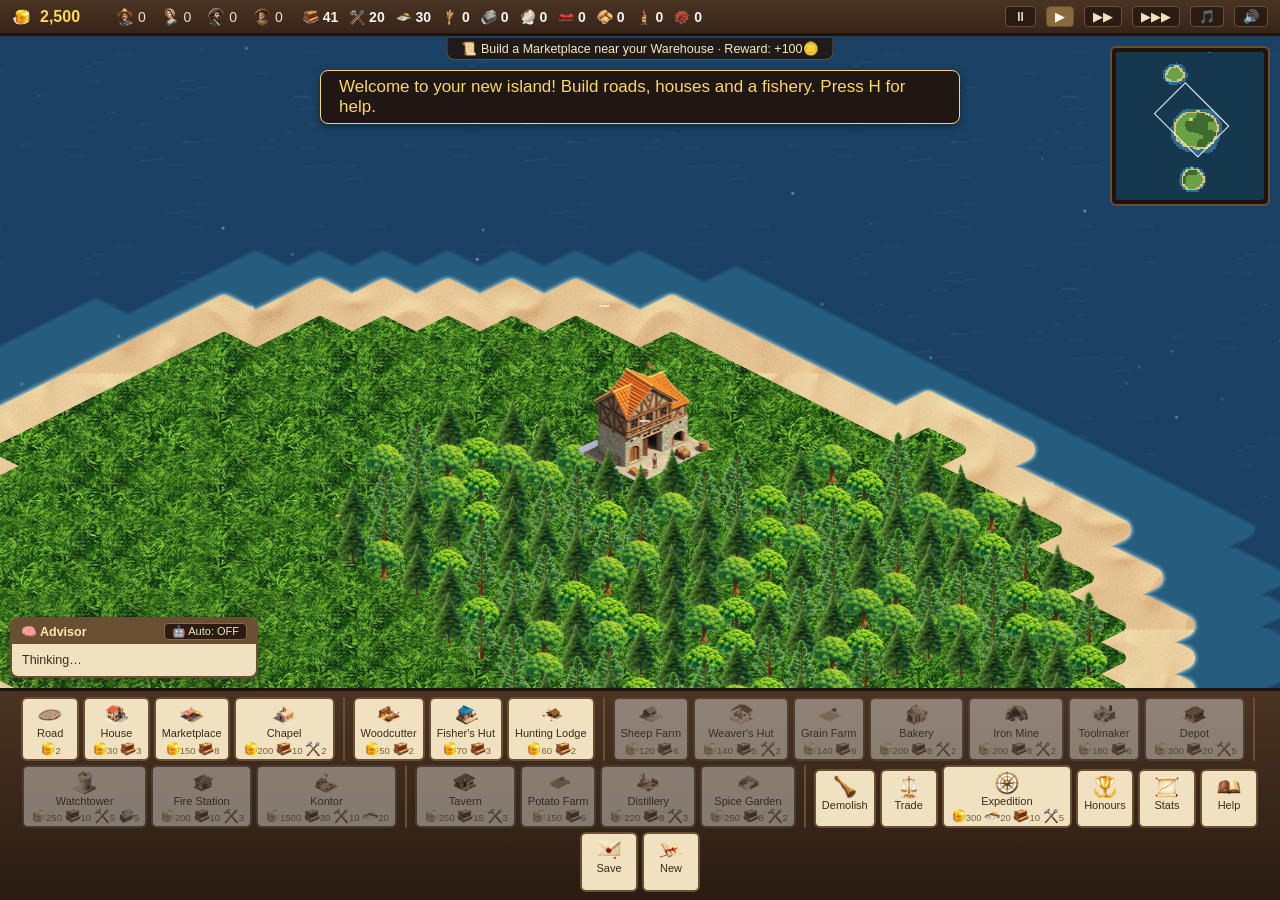
<file: index.html>
<!DOCTYPE html>
<html lang="en">
<head>
<meta charset="UTF-8">
<meta name="viewport" content="width=device-width, initial-scale=1.0">
<title>New Shores — an island city-builder</title>
<link rel="stylesheet" href="style.css">
</head>
<body>
<canvas id="game"></canvas>

<!-- Top HUD bar -->
<div id="topbar">
  <div class="hud-group" id="hud-gold"><span class="icon" data-ico="gold">🪙</span><span id="gold">0</span></div>
  <div class="hud-group" id="hud-pop">
    <span class="pop" title="Pioneers"><span data-ico="pop0">🧑‍🌾</span> <span id="pop-0">0</span></span>
    <span class="pop" title="Settlers"><span data-ico="pop1">👨‍👩‍👧</span> <span id="pop-1">0</span></span>
    <span class="pop" title="Citizens"><span data-ico="pop2">🎩</span> <span id="pop-2">0</span></span>
    <span class="pop" title="Merchants"><span data-ico="pop3">⚜️</span> <span id="pop-3">0</span></span>
  </div>
  <div class="hud-group" id="hud-res"></div>
  <div class="hud-group" id="hud-ctrl">
    <button id="btn-pause" title="Pause (Space)">⏸</button>
    <button id="btn-spd1" class="spd active" title="Normal speed (1)">▶</button>
    <button id="btn-spd2" class="spd" title="Double speed (2)">▶▶</button>
    <button id="btn-spd3" class="spd" title="Triple speed (3)">▶▶▶</button>
    <button id="btn-music" title="Toggle music">🎵</button>
    <button id="btn-mute" title="Toggle sound (M)">🔊</button>
  </div>
</div>
<div id="goalbar"><span id="goal"></span><span id="goal-exped"></span></div>

<!-- Minimap -->
<div id="minimap-box"><canvas id="minimap" width="148" height="148"></canvas></div>

<!-- Building info panel -->
<div id="panel" class="hidden">
  <div id="panel-head"><span id="panel-title"></span><button id="panel-close">✕</button></div>
  <div id="panel-body"></div>
  <button id="panel-demolish" class="danger">🗑 Demolish</button>
</div>

<!-- Bottom toolbar -->
<div id="toolbar-wrap">
  <!-- Neural-net advisor -->
  <div id="advisor">
    <div id="advisor-head">
      <span>🧠 Advisor</span>
      <button id="btn-autopilot" title="Let the neural net govern the island">🤖 Auto: OFF</button>
    </div>
    <div id="advisor-text">Thinking…</div>
    <div id="advisor-last"></div>
    <button id="advisor-apply" class="hidden">Do it</button>
  </div>
  <div id="hint"></div>
  <div id="toolbar"></div>
</div>

<!-- Toasts -->
<div id="toasts"></div>

<!-- Pause overlay -->
<div id="pause-overlay" class="hidden"><span>⏸ Paused</span></div>

<!-- Trade modal -->
<div id="modal-trade" class="modal hidden">
  <div class="modal-box">
    <div class="modal-head"><span>🚢 Trading Ship</span><button class="modal-close" data-close="modal-trade">✕</button></div>
    <p class="modal-sub">Prices drift with your own trading — flood the market and it pays less; buy in bulk and prices climb.</p>
    <div id="trade-deals" class="hidden">
      <div id="trade-deals-head">⚓ A merchant ship is docked — her offers beat the market! <span id="trade-deals-timer"></span></div>
      <table id="trade-deals-table"><tbody id="trade-deals-rows"></tbody></table>
    </div>
    <table id="trade-table">
      <thead><tr><th>Good</th><th>In stock</th><th>Net/min</th><th>Buy</th><th>Sell</th><th></th></tr></thead>
      <tbody id="trade-rows"></tbody>
    </table>
  </div>
</div>

<!-- Achievements modal -->
<div id="modal-achieve" class="modal hidden">
  <div class="modal-box">
    <div class="modal-head"><span>🏆 Achievements</span><button class="modal-close" data-close="modal-achieve">✕</button></div>
    <div id="achieve-body"></div>
  </div>
</div>

<!-- Stats modal -->
<div id="modal-stats" class="modal hidden">
  <div class="modal-box">
    <div class="modal-head"><span>📊 Island Statistics</span><button class="modal-close" data-close="modal-stats">✕</button></div>
    <div id="stats-body">
      <canvas id="stats-graph" width="500" height="170"></canvas>
      <div id="stats-legend">
        <span class="lg"><i style="background:#8ad06c"></i> Pioneers</span>
        <span class="lg"><i style="background:#e8c95a"></i> Settlers</span>
        <span class="lg"><i style="background:#e8855a"></i> Citizens</span>
        <span class="lg"><i style="background:#c86adf"></i> Merchants</span>
      </div>
      <table id="stats-goods">
        <thead><tr><th>Good</th><th>Stock</th><th>Net/min</th><th>Trend</th></tr></thead>
        <tbody id="stats-goods-rows"></tbody>
      </table>
    </div>
  </div>
</div>

<!-- Victory modal -->
<div id="modal-victory" class="modal hidden">
  <div class="modal-box">
    <div class="modal-head"><span id="victory-title">👑 Your island flourishes!</span><button class="modal-close" data-close="modal-victory">✕</button></div>
    <div id="victory-body">
      <p class="victory-line" id="victory-line">The Queen sends her regards — 60 Citizens call your island home.</p>
      <table id="victory-stats"></table>
      <button id="victory-continue">Continue playing</button>
    </div>
  </div>
</div>

<!-- Help modal -->
<div id="modal-help" class="modal hidden">
  <div class="modal-box">
    <div class="modal-head"><span>❓ How to play</span><button class="modal-close" data-close="modal-help">✕</button></div>
    <div id="help-body">
      <p><b>Goal:</b> Settle your island and guide your people from <b>Pioneers</b> to <b>Settlers</b> to <b>Citizens</b> — and, with colonial spice, to <b>⚜️ Merchants</b>.</p>
      <ul>
        <li><b>🏠 Houses</b> grow when their needs are met and pay taxes. Keep them inside a <b>⚖️ Marketplace</b> radius and supply <b>🐟 food</b>.</li>
        <li><b>Production buildings</b> need a <b>🛣 road connection</b> to the Warehouse (or a Marketplace/Depot) to deliver goods.</li>
        <li><b>Chains:</b> 🐑 Wool → 🧵 Cloth &nbsp;·&nbsp; ⛏ Iron → 🔨 Tools &nbsp;·&nbsp; 🌾 Grain → 🥖 Bread &nbsp;·&nbsp; 🥔 Potatoes → 🥃 Liquor &nbsp;·&nbsp; 🌶️ Spice (colonies only!).</li>
        <li><b>Upgrades:</b> a full house upgrades automatically once the next tier is unlocked, its services are covered and the upgrade good (cloth / liquor / spice) is in stock. Hover a house to see what's holding it back.</li>
        <li><b>🚢 Trade</b> any time — but prices drift with your trading. Watch for the <b>⚓ merchant ship</b>: while she is docked her special deals beat the market.</li>
        <li><b>⛵ Expeditions:</b> outfit a ship (gold, food, wood, tools) and send it beyond the map. It may return with goods, treasure, sea charts — or exotic seeds that teach your home island a new crop.</li>
        <li><b>🏝 Expansion:</b> other islands have different fertilities — and <b>🌶️ spice never grows at home</b>. Build a <b>⛵ Kontor</b> at a foreign waterline to found a colony; cargo ships connect it to your stores automatically.</li>
        <li><b>🏴‍☠️ Pirates</b> raid prosperous towns — build <b>🗼 Watchtowers</b> near the coast. <b>🔥 Fires</b> and <b>🤒 plague</b> strike too: a <b>🚒 Fire Station</b> and chapels limit the damage.</li>
        <li><b>🌙 Day & night:</b> each day lasts five minutes — windows light up after dusk, fireflies rise in the glades, and the music turns soft. Storms bring rain, lightning and grounded fishers.</li>
        <li><b>🏆 Achievements</b> chronicle your finest moments — check the toolbar.</li>
        <li><b>🧠 The Advisor</b> (bottom left) is a small neural network reading your economy. It suggests the next move — click <i>Do it</i> to follow, or flip <b>🤖 Auto</b> and let it govern: it builds, routes roads and trades on its own.</li>
      </ul>
      <p><b>Controls:</b> Left-click to build/select · drag to pan (flick to glide) · wheel to zoom · right-click/Esc cancels · WASD/arrows pan · Space pauses · 1/2/3 speed · T trade · H help.</p>
      <p><b>Status icons:</b> <span class="badge red">!</span> no road · <span class="badge orange">!</span> missing nature (trees/water/ore/grass) · <span class="badge yellow">!</span> missing input good · <span class="badge blue">!</span> storage full.</p>
    </div>
  </div>
</div>

<script src="js/config.js"></script>
<script src="assets/manifest.js"></script>
<script src="js/assets.js"></script>
<script src="js/nn.js"></script>
<script src="js/ai-weights.js"></script>
<script src="js/sprites.js"></script>
<script src="js/map.js"></script>
<script src="js/game.js"></script>
<script src="js/ai.js"></script>
<script src="js/render.js"></script>
<script src="js/music.js"></script>
<script src="js/ui.js"></script>
<script src="js/main.js"></script>
</body>
</html>
</file>
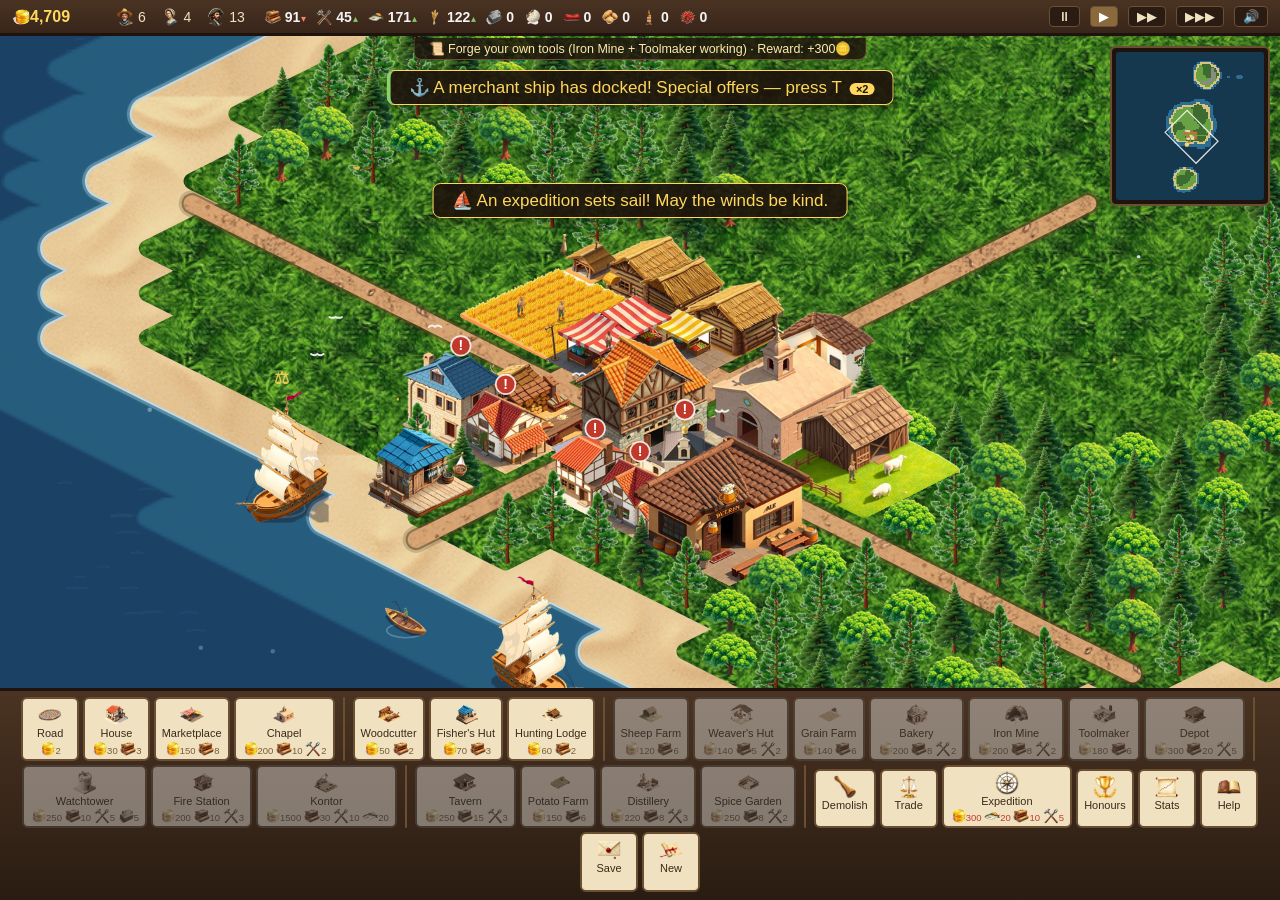
<file: dev/visual.html>
<!DOCTYPE html>
<html lang="en">
<head>
<meta charset="UTF-8">
<title>visual test</title>
<link rel="stylesheet" href="../style.css">
</head>
<body>
<canvas id="game"></canvas>
<div id="topbar">
  <div class="hud-group" id="hud-gold"><span class="icon" data-ico="gold">🪙</span><span id="gold">0</span></div>
  <div class="hud-group" id="hud-pop">
    <span class="pop"><span data-ico="pop0">🧑‍🌾</span> <span id="pop-0">0</span></span>
    <span class="pop"><span data-ico="pop1">👨‍👩‍👧</span> <span id="pop-1">0</span></span>
    <span class="pop"><span data-ico="pop2">🎩</span> <span id="pop-2">0</span></span>
  </div>
  <div class="hud-group" id="hud-res"></div>
  <div class="hud-group" id="hud-ctrl">
    <button id="btn-pause">⏸</button>
    <button id="btn-spd1" class="spd active">▶</button>
    <button id="btn-spd2" class="spd">▶▶</button>
    <button id="btn-spd3" class="spd">▶▶▶</button>
    <button id="btn-mute">🔊</button>
  </div>
</div>
<div id="goalbar"><span id="goal"></span></div>
<div id="minimap-box"><canvas id="minimap" width="148" height="148"></canvas></div>
<div id="panel" class="hidden">
  <div id="panel-head"><span id="panel-title"></span><button id="panel-close">✕</button></div>
  <div id="panel-body"></div>
  <button id="panel-demolish" class="danger">🗑 Demolish</button>
</div>
<div id="toolbar-wrap"><div id="hint"></div><div id="toolbar"></div></div>
<div id="toasts"></div>
<div id="modal-trade" class="modal hidden"><div class="modal-box">
  <div class="modal-head"><span>🚢 Trading Ship</span><button class="modal-close" data-close="modal-trade">✕</button></div>
  <table id="trade-table"><tbody id="trade-rows"></tbody></table>
</div></div>
<div id="modal-help" class="modal hidden"><div class="modal-box">
  <div class="modal-head"><span>❓ Help</span><button class="modal-close" data-close="modal-help">✕</button></div>
  <div id="help-body"></div>
</div></div>
<div id="modal-stats" class="modal hidden"><div class="modal-box">
  <div class="modal-head"><span>📊 Island Statistics</span><button class="modal-close" data-close="modal-stats">✕</button></div>
  <div id="stats-body">
    <canvas id="stats-graph" width="500" height="170"></canvas>
    <div id="stats-legend">
      <span class="lg"><i style="background:#8ad06c"></i> Pioneers</span>
      <span class="lg"><i style="background:#e8c95a"></i> Settlers</span>
      <span class="lg"><i style="background:#e8855a"></i> Citizens</span>
    </div>
    <table id="stats-goods">
      <thead><tr><th>Good</th><th>Stock</th><th>Net/min</th><th>Trend</th></tr></thead>
      <tbody id="stats-goods-rows"></tbody>
    </table>
  </div>
</div></div>

<script src="../js/config.js"></script>
<script src="../assets/manifest.js"></script>
<script src="../js/assets.js"></script>
<script src="../js/nn.js"></script>
<script src="../js/ai-weights.js"></script>
<script src="../js/sprites.js"></script>
<script src="../js/map.js"></script>
<script src="../js/game.js"></script>
<script src="../js/ai.js"></script>
<script src="../js/render.js"></script>
<script src="../js/ui.js"></script>
<script src="../js/main.js"></script>
<script>
// Build a little town deterministically, fast-forward, then let the loop render it.
(function () {
  localStorage.removeItem(SAVE_KEY);
  if (location.hash === '#auto') {
    // let the neural net build the whole town
    newGame(424242);
    G.autopilot = true;
    for (let i = 0; i < 1200; i++) simTick(0.5); // 10 minutes
    const wh0 = G.buildings[0];
    Render.rebuildGroundCache();
    Render.cam.zoom = 1.1;
    Render.centerOn(wh0.x + 1, wh0.y + 1);
    UI.updateHUD();
    return;
  }
  newGame(12345);
  const wh = G.buildings[0];

  // roads in all four directions
  const dirs = [[1, 0, wh.x + 2, wh.y], [0, 1, wh.x, wh.y + 2], [-1, 0, wh.x - 1, wh.y], [0, -1, wh.x, wh.y - 1]];
  for (const [dx, dy, sx, sy] of dirs) {
    let cx = sx, cy = sy;
    for (let i = 0; i < 10; i++) { placeRoad(cx, cy); cx += dx; cy += dy; }
  }

  function near(key, predExtra) {
    const def = BUILDINGS[key];
    for (let r = 1; r < 30; r++) {
      for (let y = wh.y - r; y <= wh.y + r; y++) {
        for (let x = wh.x - r; x <= wh.x + r; x++) {
          if (Math.max(Math.abs(x - wh.x), Math.abs(y - wh.y)) !== r) continue;
          if (!canPlace(key, x, y).ok) continue;
          if (def.needsRoad && !footprintNeighbors(x, y, def.size).some(([nx, ny]) =>
            inBounds(nx, ny) && G.roadOk[idx(nx, ny)])) continue;
          if (predExtra && !predExtra(x, y)) continue;
          return placeBuilding(key, x, y);
        }
      }
    }
    return null;
  }

  near('market');
  near('chapel');
  near('woodcutter');
  near('fisher');
  near('hunter');
  for (let i = 0; i < 8; i++) near('house');
  G.unlocked = 4;
  near('sheep'); near('weaver'); near('tavern'); near('grain'); near('bakery');
  // visual-test shim: let spice grow at home so the garden is in frame
  G.fertility[islandAt(wh.x, wh.y)].spice = true;
  near('spice');

  G.stock.food = 290; G.stock.gold = 5000;
  for (let i = 0; i < 1200; i++) simTick(0.5); // 10 minutes

  // show off the merchant townhouse tier
  const hs = G.buildings.filter(b => b.key === 'house' && b.done);
  if (hs[0]) { hs[0].tier = 3; hs[0].res = 20; }
  if (hs[1]) { hs[1].tier = 2; hs[1].res = 15; }

  // a docked merchant ship + an expedition leaving harbour
  G.traderT = 0.01;
  for (let i = 0; i < 500 && (!G.trader || G.trader.state === 'approach'); i++) simTick(0.5);
  G.stock.gold = 5000; G.stock.food = 200; G.stock.wood = 100; G.stock.tools = 50;
  startExpedition();

  if (location.hash === '#night') {
    G.time = Math.floor(G.time / DAY_LENGTH + 1) * DAY_LENGTH + 0.86 * DAY_LENGTH;
  } else if (location.hash === '#storm') {
    G.stormT = 300;
  }

  Render.rebuildGroundCache();
  Render.centerOn(wh.x + 1, wh.y + 1);
  Render.cam.zoom = location.hash === '#close' ? 2.4 : 1.4;
  Render.centerOn(wh.x + 1, wh.y + 1);
  UI.updateHUD();
  if (location.hash === '#stats') UI.openModal('modal-stats');
})();
</script>
</body>
</html>
</file>
<file: style.css>
* { margin: 0; padding: 0; box-sizing: border-box; }

html, body {
  width: 100%; height: 100%;
  overflow: hidden;
  font-family: "Avenir Next", "Segoe UI", Verdana, sans-serif;
  background: #11324a;
  user-select: none;
  -webkit-user-select: none;
}

#game { display: block; width: 100vw; height: 100vh; cursor: default; }

/* ---------- Top bar ---------- */
#topbar {
  position: fixed; top: 0; left: 0; right: 0;
  display: flex; align-items: center; gap: 14px;
  padding: 6px 12px;
  background: linear-gradient(#4a3322, #38251a);
  border-bottom: 3px solid #1f140d;
  color: #f0e2c0;
  font-size: 14px;
  z-index: 10;
  flex-wrap: wrap;
}
.hud-group { display: flex; align-items: center; gap: 10px; }
#hud-gold { font-size: 16px; font-weight: 700; color: #ffd75e; min-width: 90px; }
#hud-pop .pop { margin-right: 6px; }
#hud-res { flex: 1; flex-wrap: wrap; }
#hud-res .res { white-space: nowrap; opacity: 0.95; }
#hud-res .res b { font-weight: 600; color: #fff; }
.trend { font-size: 10px; margin-left: 1px; }
.trend.up { color: #8ad06c; }
.trend.down { color: #ff8a6c; }
#hud-ctrl button {
  background: #2a1c12; color: #f0e2c0; border: 1px solid #6b4f33;
  border-radius: 4px; padding: 2px 8px; cursor: pointer; font-size: 13px;
}
#hud-ctrl button:hover { background: #543a26; }
#hud-ctrl button.active { background: #8a6a3c; color: #fff; }

#goalbar {
  position: fixed; top: 38px; left: 50%; transform: translateX(-50%);
  background: rgba(31, 20, 13, 0.85); color: #ffe9b0;
  padding: 3px 14px; border-radius: 0 0 8px 8px;
  font-size: 12.5px; z-index: 9; pointer-events: none;
  border: 1px solid #6b4f33; border-top: none;
}

/* ---------- Minimap ---------- */
#minimap-box {
  position: fixed; top: 46px; right: 10px; z-index: 9;
  background: #1f140d; padding: 4px; border-radius: 6px;
  border: 2px solid #6b4f33;
}
#minimap { display: block; cursor: pointer; border-radius: 3px; }

/* ---------- Info panel ---------- */
#panel {
  position: fixed; top: 210px; right: 10px; width: 250px;
  background: #f0e2c0; border: 3px solid #6b4f33; border-radius: 8px;
  z-index: 11; color: #3a2a1a; font-size: 13px;
  box-shadow: 0 4px 16px rgba(0,0,0,0.45);
}
#panel.hidden { display: none; }
#panel-head {
  display: flex; justify-content: space-between; align-items: center;
  background: #6b4f33; color: #ffe9b0; padding: 6px 10px;
  border-radius: 4px 4px 0 0; font-weight: 700;
}
#panel-close {
  background: none; border: none; color: #ffe9b0; cursor: pointer; font-size: 14px;
}
#panel-body { padding: 10px; line-height: 1.5; }
#panel-body .ok { color: #2c7a1f; }
#panel-body .bad { color: #b02d18; }
#panel-body .row { display: flex; justify-content: space-between; }
#panel-demolish {
  display: block; margin: 0 10px 10px; padding: 4px 10px; cursor: pointer;
  background: #a8442a; color: #fff; border: 1px solid #6e2413; border-radius: 5px;
}
#panel-demolish:hover { background: #c25434; }
#panel-demolish.hidden { display: none; }
.pbar {
  height: 9px; background: #cbb791; border: 1px solid #8f7340;
  border-radius: 4px; overflow: hidden; margin: 6px 0;
}
.pbar div { height: 100%; background: linear-gradient(#8fbf5a, #6f9f3f); }

/* ---------- pause overlay ---------- */
#pause-overlay {
  position: fixed; inset: 0; z-index: 25; pointer-events: none;
  display: flex; align-items: center; justify-content: center;
  background: radial-gradient(ellipse at center, rgba(10,18,28,0) 40%, rgba(10,18,28,0.45) 100%);
}
#pause-overlay.hidden { display: none; }
#pause-overlay span {
  font-size: 34px; font-weight: 700; color: #ffe9b0;
  background: rgba(31,20,13,0.8); border: 2px solid #8a6a3c;
  padding: 10px 34px; border-radius: 12px;
  text-shadow: 0 2px 6px rgba(0,0,0,0.6);
}

#trade-table .rate.up { color: #2c7a1f; }
#trade-table .rate.down { color: #b02d18; }

/* ---------- neural-net advisor ---------- */
#advisor {
  /* lives in #toolbar-wrap and sits on its top edge, so it follows the
   * toolbar however many rows it wraps to */
  position: absolute; left: 10px; bottom: calc(100% + 10px); width: 248px;
  pointer-events: auto;
  background: #f0e2c0; border: 2px solid #6b4f33; border-radius: 8px;
  color: #3a2a1a; font-size: 12.5px;
  box-shadow: 0 3px 12px rgba(0,0,0,0.35);
}
#advisor-head {
  display: flex; justify-content: space-between; align-items: center;
  background: #6b4f33; color: #ffe9b0; padding: 4px 9px;
  border-radius: 5px 5px 0 0; font-weight: 700; font-size: 12.5px;
}
#btn-autopilot {
  background: #2a1c12; color: #f0e2c0; border: 1px solid #8a6a3c;
  border-radius: 4px; padding: 1px 7px; cursor: pointer; font-size: 11px;
}
#btn-autopilot.on { background: #2c7a1f; color: #fff; border-color: #1d5a12; }
#advisor-text { padding: 7px 10px 4px; line-height: 1.45; min-height: 32px; }
#advisor-last { padding: 0 10px 4px; font-size: 11px; color: #2c7a1f; font-style: italic; }
#advisor-last:empty { display: none; }
#advisor-apply {
  display: block; margin: 2px 10px 8px; padding: 3px 12px; cursor: pointer;
  background: #6b4f33; color: #ffe9b0; border: 1px solid #4a3322; border-radius: 5px;
  font-size: 12px;
}
#advisor-apply:hover { background: #8a6a3c; }
#advisor-apply.hidden { display: none; }

/* ---------- stats ---------- */
#stats-body { padding: 12px 16px 16px; }
#stats-graph {
  display: block; width: 100%; height: auto;
  background: #fdf6e3; border: 2px solid #8f7340; border-radius: 6px;
}
#stats-legend { display: flex; gap: 16px; justify-content: center; margin: 6px 0 10px; font-size: 12px; }
#stats-legend .lg { display: flex; align-items: center; gap: 5px; }
#stats-legend i { display: inline-block; width: 12px; height: 12px; border-radius: 3px; border: 1px solid rgba(60,40,20,0.4); }
#stats-goods { width: 100%; border-collapse: collapse; font-size: 13px; }
#stats-goods th { border-bottom: 2px solid #6b4f33; font-size: 12px; color: #6b4f33; text-align: left; padding: 4px 8px; }
#stats-goods td { padding: 4px 8px; }
#stats-goods tbody tr:nth-child(even) { background: rgba(107,79,51,0.08); }
#stats-goods .up { color: #2c7a1f; font-weight: 600; }
#stats-goods .down { color: #b02d18; font-weight: 600; }

/* ---------- victory ---------- */
#victory-body { padding: 14px 20px 20px; text-align: center; }
.victory-line { font-size: 15px; font-style: italic; color: #6b4f33; margin-bottom: 12px; }
#victory-stats { margin: 0 auto 14px; border-collapse: collapse; font-size: 14px; }
#victory-stats td { padding: 4px 14px; text-align: left; }
#victory-stats td:last-child { font-weight: 700; text-align: right; }
#victory-stats tr:nth-child(odd) { background: rgba(107,79,51,0.08); }
#victory-continue {
  background: #6b4f33; color: #ffe9b0; border: none; border-radius: 6px;
  padding: 8px 26px; font-size: 15px; cursor: pointer;
}
#victory-continue:hover { background: #8a6a3c; }

/* ---------- Toolbar ---------- */
#toolbar-wrap {
  position: fixed; bottom: 0; left: 0; right: 0; z-index: 10;
  display: flex; flex-direction: column; align-items: center; pointer-events: none;
}
#hint {
  color: #ffe9b0; background: rgba(31,20,13,0.85); font-size: 12.5px;
  padding: 2px 12px; border-radius: 8px 8px 0 0; min-height: 18px;
  pointer-events: none; margin-bottom: 2px;
}
#hint:empty { display: none; }
#toolbar {
  pointer-events: auto;
  display: flex; gap: 4px; align-items: flex-end; flex-wrap: wrap; justify-content: center;
  background: linear-gradient(#4a3322, #2a1c12);
  border-top: 3px solid #1f140d;
  padding: 6px 10px 8px;
  width: 100%;
}
.tb-sep { width: 2px; align-self: stretch; background: #6b4f33; margin: 0 4px; border-radius: 2px; }
.tb-btn {
  display: flex; flex-direction: column; align-items: center;
  background: #f0e2c0; border: 2px solid #6b4f33; border-radius: 6px;
  padding: 4px 6px 2px; cursor: pointer; min-width: 58px;
  color: #3a2a1a; font-size: 11px; line-height: 1.25;
}
.tb-btn .tb-icon { font-size: 18px; }
.tb-btn .tb-cost { font-size: 9.5px; color: #7a5c33; white-space: nowrap; }
.tb-btn:hover { background: #fff3d6; transform: translateY(-2px); }
.tb-btn.active { background: #ffd75e; border-color: #8a6a3c; box-shadow: 0 0 8px #ffd75e; }
.tb-btn.locked { opacity: 0.45; cursor: not-allowed; filter: grayscale(0.8); }
.tb-btn.locked:hover { transform: none; }

/* ---------- Toasts ---------- */
#toasts {
  position: fixed; top: 70px; left: 50%; transform: translateX(-50%);
  display: flex; flex-direction: column; gap: 6px; align-items: center;
  z-index: 20; pointer-events: none;
}
.toast {
  background: rgba(31,20,13,0.92); color: #ffe9b0; border: 1px solid #8a6a3c;
  padding: 6px 18px; border-radius: 8px; font-size: 14px;
  animation: toast-in 0.25s ease-out;
  box-shadow: 0 3px 10px rgba(0,0,0,0.4);
}
.toast.big { font-size: 17px; color: #ffd75e; border-color: #ffd75e; }
.toast.fade { opacity: 0; transition: opacity 0.6s; }
.toast.danger { border-left: 4px solid #e05a4e; }
.toast.good { border-left: 4px solid #8ad06c; }
.toast .toast-n {
  margin-left: 8px; font-size: 11px; font-weight: 700;
  color: #1f140d; background: #ffd75e; border-radius: 8px; padding: 0 6px;
}
.toast .toast-n:empty { display: none; }
@keyframes toast-in { from { transform: translateY(-12px); opacity: 0; } to { transform: none; opacity: 1; } }

/* ---------- Rich tooltip ---------- */
#tooltip {
  position: fixed; z-index: 40; pointer-events: none;
  max-width: 280px; background: #f7ecd0; color: #3a2a1a;
  border: 2px solid #6b4f33; border-radius: 8px;
  padding: 8px 11px; font-size: 12.5px; line-height: 1.45;
  box-shadow: 0 5px 18px rgba(0,0,0,0.45);
}
#tooltip.hidden { display: none; }
#tooltip .tip-line { margin-top: 3px; }
#tooltip .tip-sub { margin-top: 5px; font-style: italic; color: #6b4f33; font-size: 11.5px; }
#tooltip .bad { color: #a33327; }
#tooltip .ok { color: #34691f; }

/* ---------- HUD juice ---------- */
@keyframes bump-up {
  0% { transform: scale(1); } 40% { transform: scale(1.25); color: #8ad06c; } 100% { transform: scale(1); }
}
@keyframes bump-down {
  0% { transform: scale(1); } 40% { transform: scale(1.22); color: #e05a4e; } 100% { transform: scale(1); }
}
.bump-up { animation: bump-up 0.35s ease-out; display: inline-block; }
.bump-down { animation: bump-down 0.35s ease-out; display: inline-block; }
#hud-res .res.capped b { color: #d87b1e; }
@keyframes goal-flash {
  0% { background: rgba(31, 20, 13, 0.85); }
  25% { background: #8a6a3c; box-shadow: 0 0 18px #ffd75e; }
  100% { background: rgba(31, 20, 13, 0.85); }
}
#goalbar.flash { animation: goal-flash 1s ease-out; }
.tb-btn.poor .tb-cost { color: #c0392b; }
.tb-btn.poor .tb-icon { filter: saturate(0.55); }
#btn-music.off { opacity: 0.5; }

/* ---------- Achievements ---------- */
#achieve-body { padding: 6px 14px 14px; }
.ach {
  display: flex; align-items: center; gap: 10px;
  padding: 6px 8px; border-radius: 6px; margin-top: 5px;
  background: rgba(107, 79, 51, 0.08); opacity: 0.62;
}
.ach.got {
  opacity: 1; background: rgba(232, 201, 74, 0.22);
  border: 1px solid #c9a84c;
}
.ach-icon { font-size: 20px; width: 28px; text-align: center; }
.ach-text { flex: 1; line-height: 1.3; }
.ach-text small { color: #6b4f33; }
.ach-when { font-size: 11px; color: #6b4f33; }

/* ---------- Merchant deals ---------- */
#trade-deals {
  margin: 10px 12px 0; border: 2px solid #c9a84c; border-radius: 8px;
  background: rgba(232, 201, 74, 0.18); padding: 6px 10px;
}
#trade-deals.hidden { display: none; }
#trade-deals-head { font-weight: 700; font-size: 13px; color: #7a5410; }
#trade-deals-head span { font-weight: 400; font-size: 11.5px; }
#trade-deals-table { width: 100%; font-size: 12.5px; border-collapse: collapse; }
#trade-deals-table td { padding: 4px 6px; }
#trade-deals-table s { color: #8f7340; font-size: 11px; }
#trade-deals-table button {
  background: #7a5410; color: #ffe9b0; border: none; border-radius: 4px;
  padding: 2px 8px; cursor: pointer; font-size: 12px;
}
#trade-deals-table button:hover { background: #9a6c1a; }
.up { color: #34691f; }
.down { color: #a33327; }

/* ---------- Generated raster icons ---------- */
.ricon {
  width: 16px; height: 16px; object-fit: contain;
  vertical-align: -3px; display: inline-block;
}
.tb-img {
  width: 24px; height: 24px; object-fit: contain;
  display: block; margin: 0 auto;
}
.tb-btn .tb-icon .ricon { width: 20px; height: 20px; }
#hud-pop .ricon { width: 18px; height: 18px; vertical-align: -4px; }
#hud-gold .ricon { width: 18px; height: 18px; vertical-align: -4px; }

/* ---------- Modals ---------- */
.modal {
  position: fixed; inset: 0; z-index: 30;
  background: rgba(10, 20, 30, 0.55);
  display: flex; align-items: center; justify-content: center;
}
.modal.hidden { display: none; }
.modal-box {
  background: #f0e2c0; border: 3px solid #6b4f33; border-radius: 10px;
  width: min(560px, 92vw); max-height: 84vh; overflow-y: auto;
  color: #3a2a1a; box-shadow: 0 8px 30px rgba(0,0,0,0.5);
}
.modal-head {
  display: flex; justify-content: space-between; align-items: center;
  background: #6b4f33; color: #ffe9b0; padding: 8px 14px; font-weight: 700; font-size: 16px;
  border-radius: 6px 6px 0 0;
}
.modal-close { background: none; border: none; color: #ffe9b0; cursor: pointer; font-size: 15px; }
.modal-sub { padding: 8px 14px 0; font-size: 12.5px; font-style: italic; color: #6b4f33; }
#trade-table { width: 100%; border-collapse: collapse; margin: 10px 0 4px; font-size: 13px; }
#trade-table th, #trade-table td { padding: 5px 10px; text-align: left; }
#trade-table thead th { border-bottom: 2px solid #6b4f33; font-size: 12px; color: #6b4f33; }
#trade-table tbody tr:nth-child(even) { background: rgba(107, 79, 51, 0.08); }
#trade-table button {
  background: #6b4f33; color: #ffe9b0; border: none; border-radius: 4px;
  padding: 2px 8px; margin-right: 4px; cursor: pointer; font-size: 12px;
}
#trade-table button:hover { background: #8a6a3c; }
#trade-table button:disabled { opacity: 0.4; cursor: not-allowed; }
#help-body { padding: 10px 16px 16px; font-size: 13.5px; line-height: 1.6; }
#help-body ul { margin: 6px 0 6px 20px; }
.badge {
  display: inline-block; width: 16px; height: 16px; border-radius: 50%;
  color: #fff; text-align: center; font-size: 11px; font-weight: 700; line-height: 16px;
}
.badge.red { background: #c0392b; } .badge.orange { background: #d87b1e; }
.badge.yellow { background: #c8a300; } .badge.blue { background: #2e6da4; }

button { font-family: inherit; }

/* ---------- touch & phones ---------- */
#game { touch-action: none; }
/* hover tooltips would stick after a tap: touch screens use the panels */
@media (hover: none) { #tooltip { display: none !important; } }

@media (max-width: 700px) {
  #topbar { gap: 6px; padding: 4px 8px; font-size: 12px; }
  #hud-gold { font-size: 14px; min-width: 0; }
  #hud-res { gap: 6px; }
  #goalbar { top: 106px; max-width: 94vw; font-size: 11px; white-space: normal; text-align: center; }
  #minimap-box { top: auto; bottom: 100px; right: 6px; padding: 2px; }
  #minimap { width: 96px; height: auto; }
  #panel { top: 80px; right: 6px; width: min(250px, 72vw); font-size: 12px; }
  #advisor { width: min(220px, 60vw); font-size: 11.5px; bottom: calc(100% + 34px); }
  #toasts { top: 140px; width: 94vw; }
  .toast { font-size: 12px; }
  /* one swipeable row instead of six wrapped ones */
  #toolbar { flex-wrap: nowrap; justify-content: flex-start; overflow-x: auto; padding: 4px 6px 6px; }
  .tb-btn { flex: 0 0 auto; min-width: 54px; }
}
</file>
